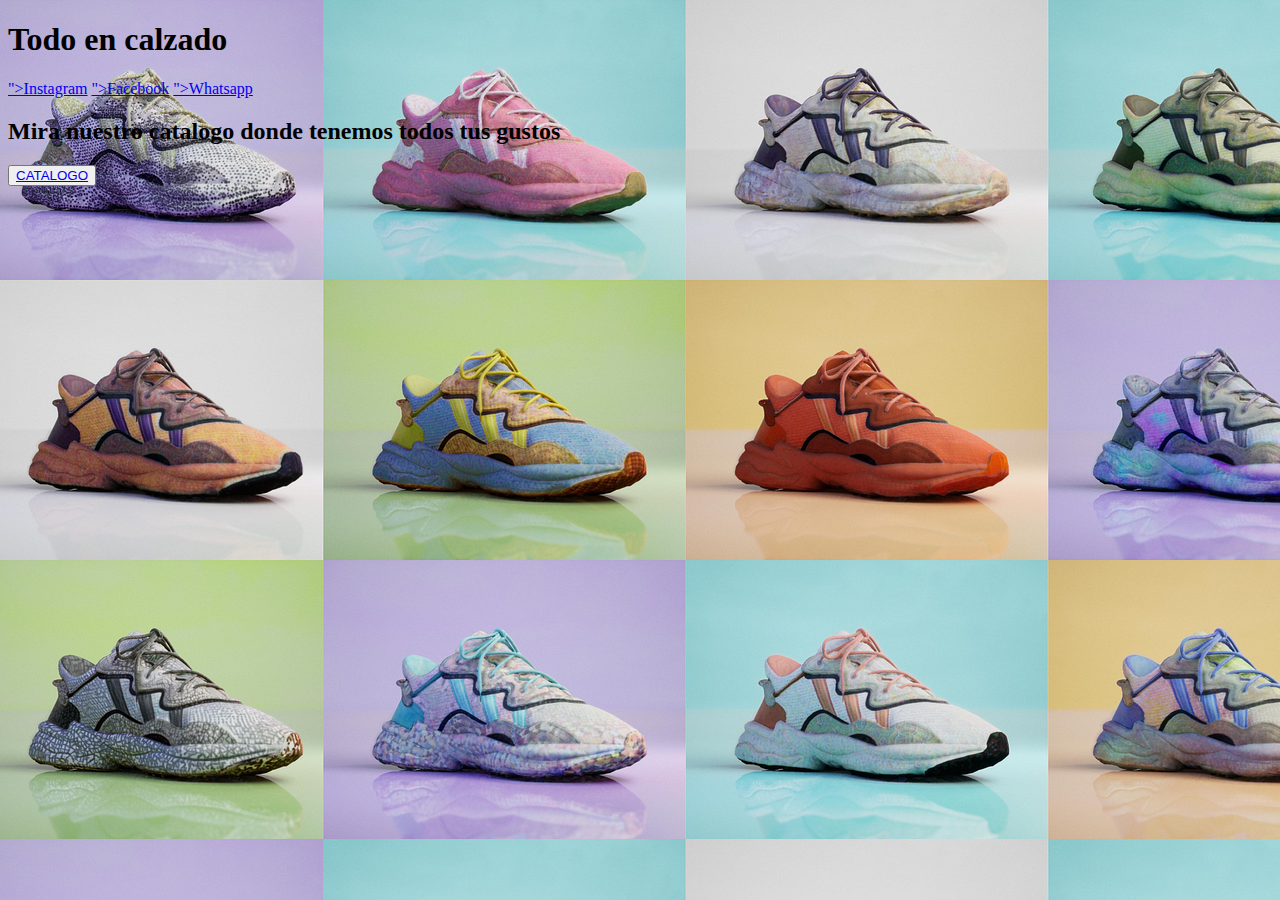
<file: index.html>
<!DOCTYPE html>
<html lang="en">
<head>
    <meta charset="UTF-8">
    <meta name="viewport" content="width=device-width, initial-scale=1.0">
    <title>Pagina Principal</title>
    <link rel="shortcut icon" href="public/img/icono de pagina.avif" />
    <link rel="stylesheet" href="public/css/index.css">
</head>
<body background="public/img/ZApatos de fondo.png">
    <header>
        <nav>
            <h1>Todo en calzado</h1>
            <a class= "red-social" href="<svg xmlns="http://www.w3.org/2000/svg" width="256" height="256" preserveAspectRatio="xMidYMid" viewBox="0 0 256 256"><path fill="#0A0A08" d="M128 23.064c34.177 0 38.225.13 51.722.745 12.48.57 19.258 2.655 23.769 4.408 5.974 2.322 10.238 5.096 14.717 9.575 4.48 4.479 7.253 8.743 9.575 14.717 1.753 4.511 3.838 11.289 4.408 23.768.615 13.498.745 17.546.745 51.723 0 34.178-.13 38.226-.745 51.723-.57 12.48-2.655 19.257-4.408 23.768-2.322 5.974-5.096 10.239-9.575 14.718-4.479 4.479-8.743 7.253-14.717 9.574-4.511 1.753-11.289 3.839-23.769 4.408-13.495.616-17.543.746-51.722.746-34.18 0-38.228-.13-51.723-.746-12.48-.57-19.257-2.655-23.768-4.408-5.974-2.321-10.239-5.095-14.718-9.574-4.479-4.48-7.253-8.744-9.574-14.718-1.753-4.51-3.839-11.288-4.408-23.768-.616-13.497-.746-17.545-.746-51.723 0-34.177.13-38.225.746-51.722.57-12.48 2.655-19.258 4.408-23.769 2.321-5.974 5.095-10.238 9.574-14.717 4.48-4.48 8.744-7.253 14.718-9.575 4.51-1.753 11.288-3.838 23.768-4.408 13.497-.615 17.545-.745 51.723-.745M128 0C93.237 0 88.878.147 75.226.77c-13.625.622-22.93 2.786-31.071 5.95-8.418 3.271-15.556 7.648-22.672 14.764C14.367 28.6 9.991 35.738 6.72 44.155 3.555 52.297 1.392 61.602.77 75.226.147 88.878 0 93.237 0 128c0 34.763.147 39.122.77 52.774.622 13.625 2.785 22.93 5.95 31.071 3.27 8.417 7.647 15.556 14.763 22.672 7.116 7.116 14.254 11.492 22.672 14.763 8.142 3.165 17.446 5.328 31.07 5.95 13.653.623 18.012.77 52.775.77s39.122-.147 52.774-.77c13.624-.622 22.929-2.785 31.07-5.95 8.418-3.27 15.556-7.647 22.672-14.763 7.116-7.116 11.493-14.254 14.764-22.672 3.164-8.142 5.328-17.446 5.95-31.07.623-13.653.77-18.012.77-52.775s-.147-39.122-.77-52.774c-.622-13.624-2.786-22.929-5.95-31.07-3.271-8.418-7.648-15.556-14.764-22.672C227.4 14.368 220.262 9.99 211.845 6.72c-8.142-3.164-17.447-5.328-31.071-5.95C167.122.147 162.763 0 128 0Zm0 62.27C91.698 62.27 62.27 91.7 62.27 128c0 36.302 29.428 65.73 65.73 65.73 36.301 0 65.73-29.428 65.73-65.73 0-36.301-29.429-65.73-65.73-65.73Zm0 108.397c-23.564 0-42.667-19.103-42.667-42.667S104.436 85.333 128 85.333s42.667 19.103 42.667 42.667-19.103 42.667-42.667 42.667Zm83.686-110.994c0 8.484-6.876 15.36-15.36 15.36-8.483 0-15.36-6.876-15.36-15.36 0-8.483 6.877-15.36 15.36-15.36 8.484 0 15.36 6.877 15.36 15.36Z"/></svg>">Instagram</a>
            <a class= "red-social" href="<svg xmlns="http://www.w3.org/2000/svg" viewBox="0 0 36 36" fill="url(#a)" height="40" width="40"><defs><linearGradient x1="50%" x2="50%" y1="97.078%" y2="0%" id="a"><stop offset="0%" stop-color="#0062E0"/><stop offset="100%" stop-color="#19AFFF"/></linearGradient></defs><path d="M15 35.8C6.5 34.3 0 26.9 0 18 0 8.1 8.1 0 18 0s18 8.1 18 18c0 8.9-6.5 16.3-15 17.8l-1-.8h-4l-1 .8z"/><path fill="#FFF" d="m25 23 .8-5H21v-3.5c0-1.4.5-2.5 2.7-2.5H26V7.4c-1.3-.2-2.7-.4-4-.4-4.1 0-7 2.5-7 7v4h-4.5v5H15v12.7c1 .2 2 .3 3 .3s2-.1 3-.3V23h4z"/></svg>">Facebook</a>
            <a class= "red-social" href="<svg viewBox="0 0 256 259" width="256" height="259" xmlns="http://www.w3.org/2000/svg" preserveAspectRatio="xMidYMid"><path d="m67.663 221.823 4.185 2.093c17.44 10.463 36.971 15.346 56.503 15.346 61.385 0 111.609-50.224 111.609-111.609 0-29.297-11.859-57.897-32.785-78.824-20.927-20.927-48.83-32.785-78.824-32.785-61.385 0-111.61 50.224-110.912 112.307 0 20.926 6.278 41.156 16.741 58.594l2.79 4.186-11.16 41.156 41.853-10.464Z" fill="#00E676"/><path d="M219.033 37.668C195.316 13.254 162.531 0 129.048 0 57.898 0 .698 57.897 1.395 128.35c0 22.322 6.278 43.947 16.742 63.478L0 258.096l67.663-17.439c18.834 10.464 39.76 15.347 60.688 15.347 70.453 0 127.653-57.898 127.653-128.35 0-34.181-13.254-66.269-36.97-89.986ZM129.048 234.38c-18.834 0-37.668-4.882-53.712-14.648l-4.185-2.093-40.458 10.463 10.463-39.76-2.79-4.186C7.673 134.63 22.322 69.058 72.546 38.365c50.224-30.692 115.097-16.043 145.79 34.181 30.692 50.224 16.043 115.097-34.18 145.79-16.045 10.463-35.576 16.043-55.108 16.043Zm61.385-77.428-7.673-3.488s-11.16-4.883-18.136-8.371c-.698 0-1.395-.698-2.093-.698-2.093 0-3.488.698-4.883 1.396 0 0-.697.697-10.463 11.858-.698 1.395-2.093 2.093-3.488 2.093h-.698c-.697 0-2.092-.698-2.79-1.395l-3.488-1.395c-7.673-3.488-14.648-7.674-20.229-13.254-1.395-1.395-3.488-2.79-4.883-4.185-4.883-4.883-9.766-10.464-13.253-16.742l-.698-1.395c-.697-.698-.697-1.395-1.395-2.79 0-1.395 0-2.79.698-3.488 0 0 2.79-3.488 4.882-5.58 1.396-1.396 2.093-3.488 3.488-4.883 1.395-2.093 2.093-4.883 1.395-6.976-.697-3.488-9.068-22.322-11.16-26.507-1.396-2.093-2.79-2.79-4.883-3.488H83.01c-1.396 0-2.79.698-4.186.698l-.698.697c-1.395.698-2.79 2.093-4.185 2.79-1.395 1.396-2.093 2.79-3.488 4.186-4.883 6.278-7.673 13.951-7.673 21.624 0 5.58 1.395 11.161 3.488 16.044l.698 2.093c6.278 13.253 14.648 25.112 25.81 35.575l2.79 2.79c2.092 2.093 4.185 3.488 5.58 5.58 14.649 12.557 31.39 21.625 50.224 26.508 2.093.697 4.883.697 6.976 1.395h6.975c3.488 0 7.673-1.395 10.464-2.79 2.092-1.395 3.487-1.395 4.882-2.79l1.396-1.396c1.395-1.395 2.79-2.092 4.185-3.487 1.395-1.395 2.79-2.79 3.488-4.186 1.395-2.79 2.092-6.278 2.79-9.765v-4.883s-.698-.698-2.093-1.395Z" fill="#FFF"/></svg>">Whatsapp</a>
        </nav>
    </header>
    <section>
        <div>
            <h2>Mira nuestro catalogo donde tenemos todos tus gustos</h2>
            <button>
                <a href="public/page/catalogo.html">CATALOGO</a>
            </button>
        </div>
    </section>
</body>
</html>
</file>
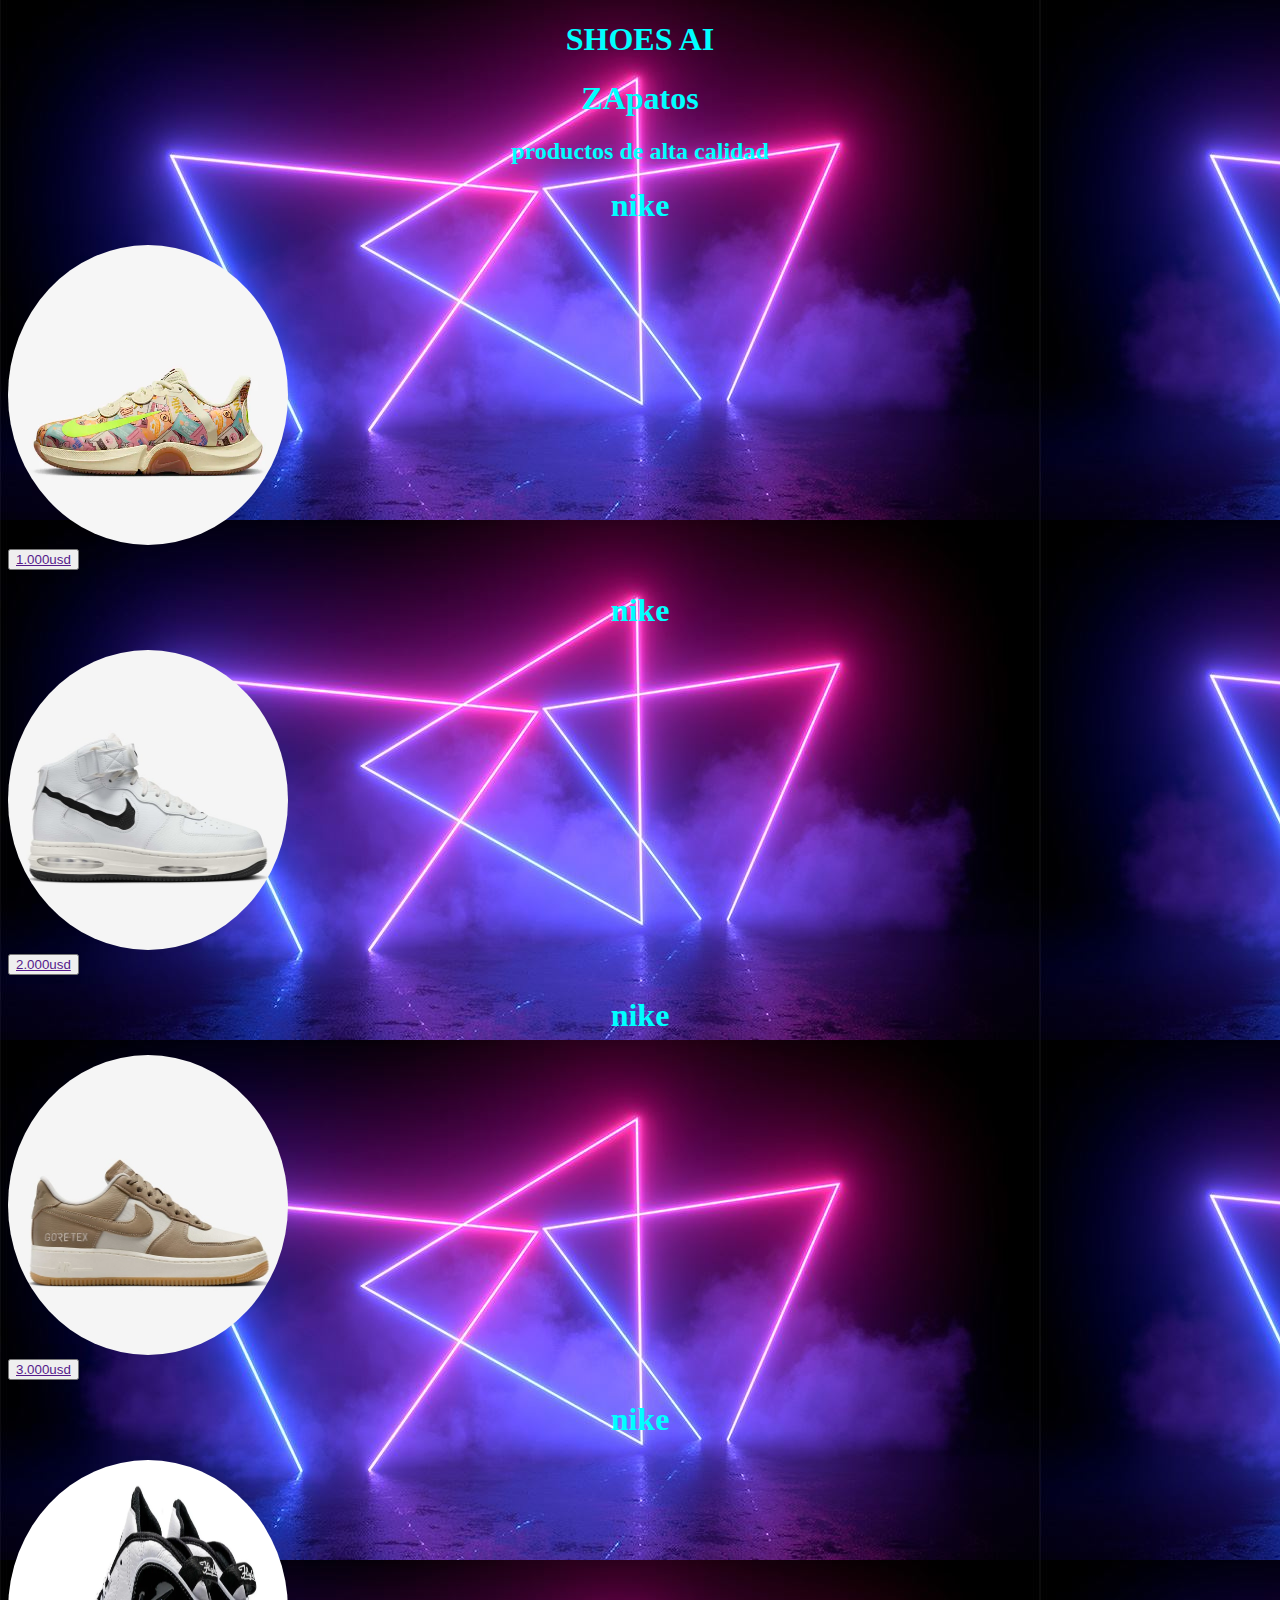
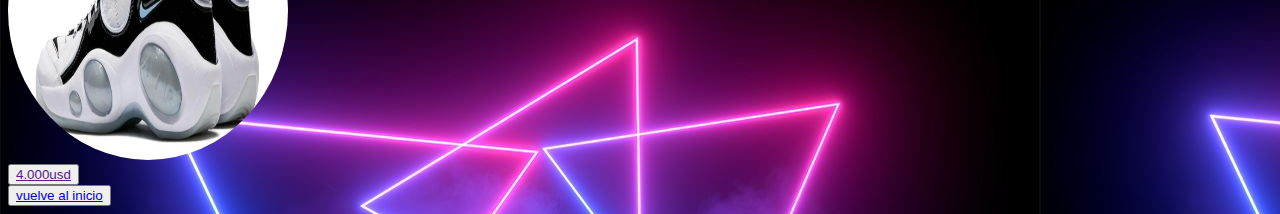
<file: public/page/catalogo.html>
<!DOCTYPE html>
<html lang="en">

<head>
    <meta charset="UTF-8">
    <meta name="viewport" content="width=device-width, initial-scale=1.0">
    <title>Catalogo</title>
    <link rel="stylesheet" href="../css/catalogo.css">
</head>

<body background="../img/ImageDetail_7de727db-e2f5-4785-aa72-1aabf2497725_Large.jpg">
    <section>
        <div class="TITU1">
            <H1>SHOES AI</H1>
            <h1>ZApatos</h1>
            <h2>productos de alta calidad</h2>
        </div>
        <div>
            <h1>nike</h1>
            <div>
                <img class="zap1"
                    src="../img/calzado-de-tenis-para-cancha-dura-court-air-zoom-gp-turbo-osaka-ZdfLR2.png" alt="">
            </div>
            <button class="boton1">
                <a href="">1.000usd</a>
            </button>
        </div>
        <div>
            <h1>nike</h1>
            <div class="imagen">
                <img class="zap2" src="../img/FB1374-101-nike-air-force-1-mid-air-max-lateral-derecho-01.jpg" alt="">
            </div>
            <button class="boton2">
                <a href="">2.000usd</a>
            </button>
        </div>
        <div>
            <h1>nike</h1>
            <div>
                <img class="zap3"
                    src="../img/FQ8142-133-nike-air-force-1-low-gore-tex-hangul-day-lateral-derecho-01.jpg" alt="">
            </div>
            <button class="boton3">
                <a href="">3.000usd</a>
            </button>
        </div>
        <div>
            <h1>nike</h1>
            <div class="imagen">
                <img class="zap4"
                    src="../img/tenis-nike-air-zoom-flight-95-football-blue-caracteristicas-fecha-de-lanzamiento.webp"
                    alt="">
            </div>
            <button class="boton4">
                <a href="">4.000usd</a>
            </button>
        </div>

    </section>
    <section>

        <button>
            <a href="../page/index.html">vuelve al inicio</a>
        </button>
    </section>
</body>

</html>
</file>
<file: public/css/index.css>
body{
    background-color: bisque
}
 
  
  
  
  
  
  
  
  
  
  
  
  
  
  











  
  
  
  
  
  
  
  
  
  
  
    background-color: ;
}
</file>
<file: public/css/catalogo.css>
h1{
    color: aqua;
    text-align: center;
}

h2{
    color: aqua;
    text-align: center;
}

.boton1{
  
}
 

.zap1{
    width: 280px;
    height: 300px;
    border-radius: 70%;
    justify-content: left;
    
}

.zap2{
    width: 280px;
    height: 300px;
    border-radius: 70%;
   justify-content: center;
}

.zap3{
    width: 280px;
    height: 300px;
    border-radius: 70%;
    justify-content: right;
}

.zap4{
    width: 280px;
    height: 300px;
    border-radius: 70%;
    justify-content: left;
}
</file>
